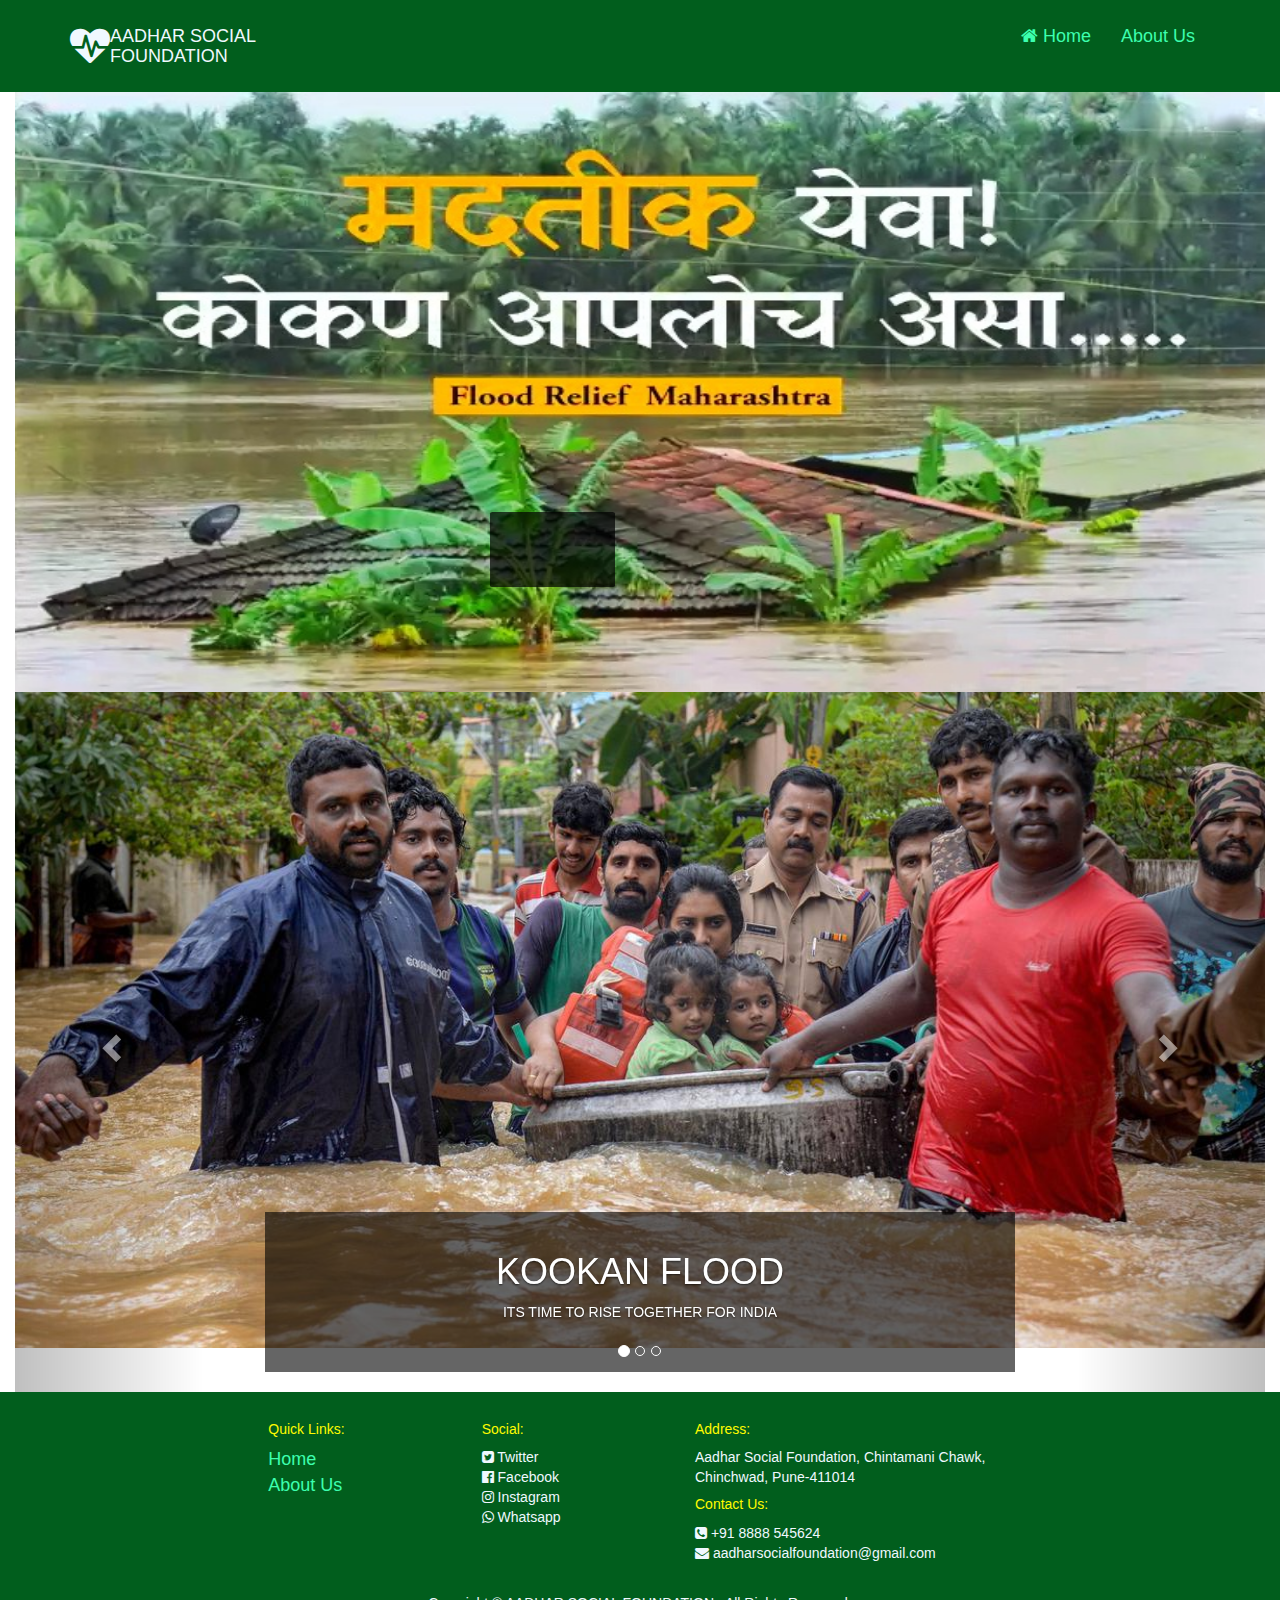
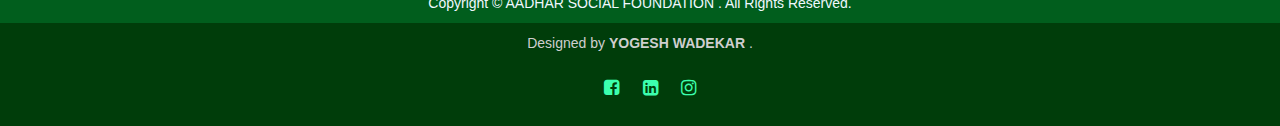
<file: index.html>
<!DOCTYPE html>
<html lang="en">
<head>
    <meta charset="UTF-8">
    <meta http-equiv="X-UA-Compatible" content="IE=edge">
    <meta name="viewport" content="width=device-width, initial-scale=1.0">
    <title>AADHAR SOCIAL FOUNDATION</title>

    <link rel="stylesheet" href="https://maxcdn.bootstrapcdn.com/bootstrap/3.3.7/css/bootstrap.min.css">
    <link rel="stylesheet" href="https://maxcdn.bootstrapcdn.com/font-awesome/4.4.0/css/font-awesome.min.css">      <!--for icon-->

    <script src="https://ajax.googleapis.com/ajax/libs/jquery/1.12.4/jquery.min.js"></script>

    <script src="https://maxcdn.bootstrapcdn.com/bootstrap/3.3.7/js/bootstrap.min.js"></script>

    <link rel="stylesheet" href="css/style.css">

</head>
<body>


    <!--    navigation bar  -->
    <div class="nav_color">
        <nav class="navbar nav">
            <div class="container">
                <div class="navbar-header">
                    <div class="navbar-brand navigation">
                        <div class="fa fa-heartbeat"></div>
                        <div class="site_name">AADHAR SOCIAL FOUNDATION</div>
                    </div>
                    <div>
                        <button type="button" class="menu navbar-toggle" data-target="#navigation" data-toggle="collapse">
                            <span class="fa fa-list fa-2x"></span>
                        </button>
                    </div>
                </div>
                <div id="navigation" class="collapse navbar-collapse">
                    <ul class="nav navbar-nav navbar-right">
                        <li><a href="index.html" class=""><span class="fa fa-home"></span> Home</a></li>
                        <li><a href="about.html">About Us</a></li>
                    </ul>
                </div>
            </div>
        </nav>
    </div>

    <!--    donate button    -->
    <div class="container-fluid">
        <center>
        <div class="donate">
            <div>
                <img src="img/14-01.jpeg" class="donate_pic">
            </div>
            <div id="razorpay" class="donate_btn">
                <form><script src="https://checkout.razorpay.com/v1/payment-button.js" data-payment_button_id="pl_HlsQpPDy6wfAZ7" async> </script> </form>
            </div>
        </div>
        </center>
    </div>
    
    <!--    carousel    -->
    <div class="container-fluid">
        <div>
            <div id="slide_show" class="carousel slide" data-ride="carousel">
                <ol class="carousel-indicators">
                    <li class="active" data-target="#slide_show" data-slide-to=0 active></li>
                    <li data-target="#slide_show" data-slide-to=1></li>
                    <li data-target="#slide_show" data-slide-to=2></li>

                </ol>
                
                <div class="carousel-inner">
                    <div class="item active">
                        <img class="img_slide" src="img/11.jpg">
                        <div class="carousel-caption">
                            <h1>KOOKAN FLOOD</h1>
                            <p>ITS TIME TO RISE TOGETHER FOR INDIA</p>
                            <h3><a class="caption_btn"><form><script src="https://checkout.razorpay.com/v1/payment-button.js" data-payment_button_id="pl_HlsQpPDy6wfAZ7" async> </script> </form></a></h3>
                        </div>
                    </div>
                    <div class="item">
                        <img src="img/12.jpg" class="img_slide">
                        <div class="carousel-caption">
                            <h1>SATARA FLOOD</h1>
                            <p>ITS TIME TO RISE TOGETHER FOR INDIA</p>
                            <h3><a class="caption_btn"><form><script src="https://checkout.razorpay.com/v1/payment-button.js" data-payment_button_id="pl_HlsQpPDy6wfAZ7" async> </script> </form></a></h3>
                        </div>
                    </div>
                    <div class="item">
                        <img src="img/13.jpg" class="img_slide">
                        <div class="carousel-caption">
                            <h1>KOLHAPUR FLOOD</h1>
                            <p>You too have a stake in this collective responsibility.</p>
                            <h3><a class="caption_btn"><form><script src="https://checkout.razorpay.com/v1/payment-button.js" data-payment_button_id="pl_HlsQpPDy6wfAZ7" async> </script> </form></a></h3>
                        </div>
                    </div>
                    
                </div>

                <div>
                    <a class="left carousel-control" href="#slide_show" data-slide="prev"><span class="glyphicon glyphicon-chevron-left"></span></a>
                    <a class="right carousel-control" href="#slide_show" data-slide="next"><span class="glyphicon glyphicon-chevron-right"></span></a>
                </div>

            </div>
        </div>
    </div>


    <!--    footer    -->
    <div>
        <footer class="container-fluid">
            <div class="row foot">
                <div class="col-sm-3 col-sm-push-2">
                    <div>
                        <h5 class="to_list_header">Quick Links:</h5>
                        <ul class="to_links">
                            <li><a href="index.html">Home</a></li>
                            <li><a href="about.html">About Us</a></li>
                        </ul>
                    </div>
                </div>
                <div class="col-sm-3 col-sm-push-1">
                    <h5 class="to_list_header">Social:</h5> 
                    <ul class="to_links">
                        <li><span class="fa fa-twitter-square"></span> Twitter</li>
                        <li><span class="fa fa-facebook-official"></span> Facebook</li>
                        <li><span class="fa fa-instagram"></span> Instagram</li>
                        <li><span class="fa fa-whatsapp"></span> Whatsapp</li>
                    </ul>
                </div>
                <div class="col-sm-4 col-sm-push-0">
                    <h5 class="to_list_header">Address:</h5>
                    <ul class="to_links">
                        <li>Aadhar Social Foundation, Chintamani Chawk, Chinchwad, Pune-411014</li>
                        <h5 class="contact">Contact Us:</h5>
                        <li><span class="fa fa-phone-square"></span> +91 8888 545624</li>
                        <li><span class="fa fa-envelope"></span> aadharsocialfoundation@gmail.com</li>
                    </ul>
                </div>
            </div>
            <div class="text-center">
                <p>Copyright &copy; AADHAR SOCIAL FOUNDATION . All Rights Reserved.</p>
            </div>        
        </footer>
    </div>


    <div class="author text-center">
        <p>Designed by <b>YOGESH WADEKAR </b>.</p>
        <ul class="author_social">
            <li class="social"><a href=""><span class="fa fa-facebook-square" target="_blank"></span></a></li>
            <li class="social"><a href=""><span class="fa fa-linkedin-square" target="_blank"></span></a></li>
            <li class="social"><a href=""><span class="fa fa-instagram" target="_blank"></span></a></li>
        </ul>
    </div>


</body>
</html>
</file>
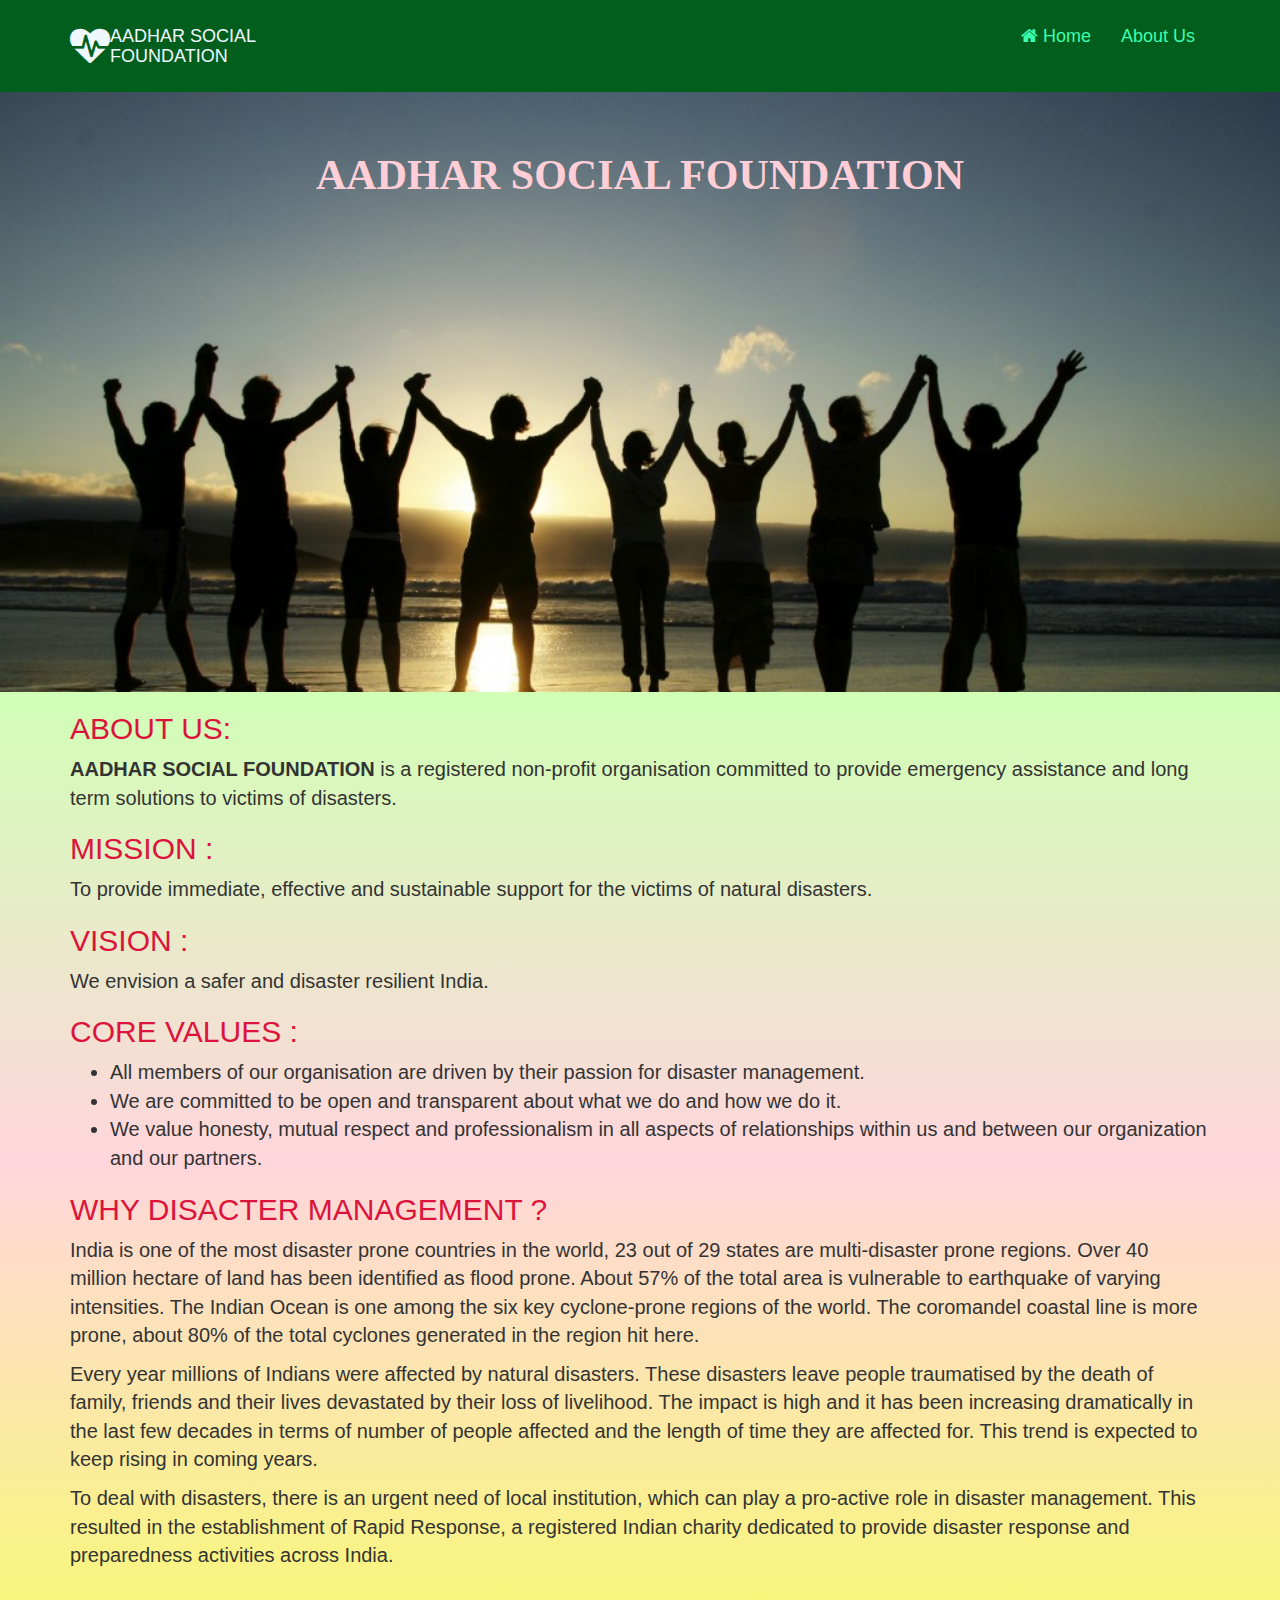
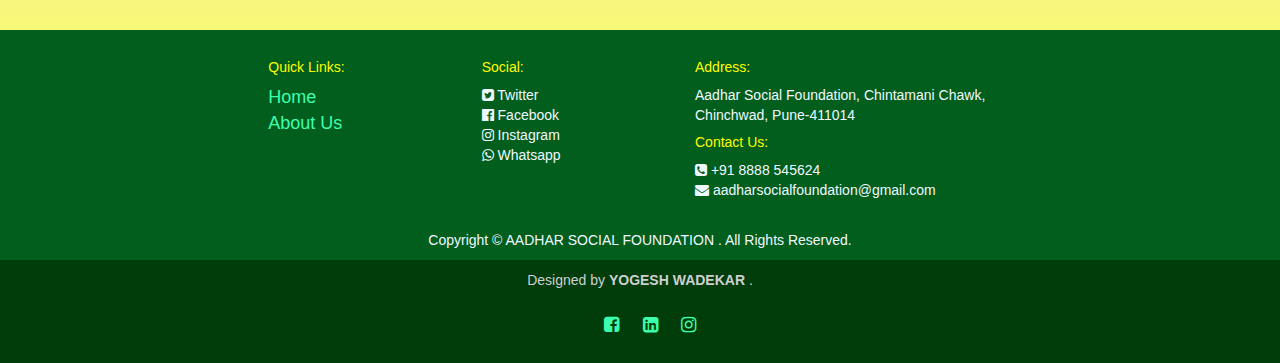
<file: about.html>
<!DOCTYPE html>
<html lang="en">
<head>
    <meta charset="UTF-8">
    <meta http-equiv="X-UA-Compatible" content="IE=edge">
    <meta name="viewport" content="width=device-width, initial-scale=1.0">
    <title>AADHAR SOCIAL FOUNDATION</title>

    <link rel="stylesheet" href="https://maxcdn.bootstrapcdn.com/bootstrap/3.3.7/css/bootstrap.min.css">
    <link rel="stylesheet" href="https://maxcdn.bootstrapcdn.com/font-awesome/4.4.0/css/font-awesome.min.css">      <!--for icon-->

    <script src="https://ajax.googleapis.com/ajax/libs/jquery/1.12.4/jquery.min.js"></script>

    <script src="https://maxcdn.bootstrapcdn.com/bootstrap/3.3.7/js/bootstrap.min.js"></script>

    <link rel="stylesheet" href="css/style.css">

</head>
<body>


    <!--    navigation bar  -->
    <div class="nav_color">
        <nav class="navbar nav">
            <div class="container">
                <div class="navbar-header">
                    <div class="navbar-brand navigation">
                        <div class="fa fa-heartbeat"></div>
                        <div class="site_name">AADHAR SOCIAL FOUNDATION</div>
                    </div>
                    <div>
                        <button type="button" class="menu navbar-toggle" data-target="#navigation" data-toggle="collapse">
                            <span class="fa fa-list fa-2x"></span>
                        </button>
                    </div>
                </div>
                <div id="navigation" class="collapse navbar-collapse">
                    <ul class="nav navbar-nav navbar-right">
                        <li><a href="index.html" class=""><span class="fa fa-home"></span> Home</a></li>
                        <li><a href="about.html">About Us</a></li>
                    </ul>
                </div>
            </div>
        </nav>
    </div>


    <div class="img_about text-center">
        <h1 class="about_name"><b>AADHAR SOCIAL FOUNDATION</b></h1>
    </div>
    

    <div class="about">
        <div class="container">
            <div>
                <h2>ABOUT US:</h2>
                <p>
                    <b>AADHAR SOCIAL FOUNDATION</b> is a registered non-profit organisation committed to provide emergency assistance and long term solutions to victims of disasters.
                </p>
            </div>

            <div>
                <h2>MISSION :</h2>
                <p>
                    To provide immediate, effective and sustainable support for the victims of natural disasters.
                </p>
            </div>

            <div>
                <h2>VISION :</h2>
                <p>
                    We envision a safer and disaster resilient India.
                </p>
            </div>

            <div>
                <h2>CORE VALUES :</h2>
                <ul>
                    <li>
                        All members of our organisation are driven by their passion for disaster management.
                    </li>
                    <li>
                        We are committed to be open and transparent about what we do and how we do it.
                    </li>
                    <li>
                        We value honesty, mutual respect and professionalism in all aspects of relationships within us and between our organization and our partners.
                    </li>
                </ul>
            </div>

            <div>
                <h2>WHY DISACTER MANAGEMENT ?</h2>
                <P>
                    India is one of the most disaster prone countries in the world, 23 out of 29 states are multi-disaster prone regions. Over 40 million hectare of land has been identified as flood prone. About 57% of the total area is vulnerable to earthquake of varying intensities. The Indian Ocean is one among the six key cyclone-prone regions of the world. The coromandel coastal line is more prone, about 80% of the total cyclones generated in the region hit here.
                </P>
                <p>
                    Every year millions of Indians were affected by natural disasters. These disasters leave people traumatised by the death of family, friends and their lives devastated by their loss of livelihood. The impact is high and it has been increasing dramatically in the last few decades in terms of number of people affected and the length of time they are affected for. This trend is expected to keep rising in coming years.
                </p>
                <p>
                    To deal with disasters, there is an urgent need of local institution, which can play a pro-active role in disaster management. This resulted in the establishment of Rapid Response, a registered Indian charity dedicated to provide disaster response and preparedness activities across India.
                </p>
            </div>


        </div>
    </div>




    <!--    footer    -->
    <div>
        <footer class="container-fluid">
            <div class="row foot">
                <div class="col-sm-3 col-sm-push-2">
                    <div>
                        <h5 class="to_list_header">Quick Links:</h5>
                        <ul class="to_links">
                            <li><a href="index.html">Home</a></li>
                            <li><a href="about.html">About Us</a></li>
                        </ul>
                    </div>
                </div>
                <div class="col-sm-3 col-sm-push-1">
                    <h5 class="to_list_header">Social:</h5> 
                    <ul class="to_links">
                        <li><span class="fa fa-twitter-square"></span> Twitter</li>
                        <li><span class="fa fa-facebook-official"></span> Facebook</li>
                        <li><span class="fa fa-instagram"></span> Instagram</li>
                        <li><span class="fa fa-whatsapp"></span> Whatsapp</li>
                    </ul>
                </div>
                <div class="col-sm-4 col-sm-push-0">
                    <h5 class="to_list_header">Address:</h5>
                    <ul class="to_links">
                        <li>Aadhar Social Foundation, Chintamani Chawk, Chinchwad, Pune-411014</li>
                        <h5 class="contact">Contact Us:</h5>
                        <li><span class="fa fa-phone-square"></span> +91 8888 545624</li>
                        <li><span class="fa fa-envelope"></span> aadharsocialfoundation@gmail.com</li>
                    </ul>
                </div>
            </div>
            <div class="text-center">
                <p>Copyright &copy; AADHAR SOCIAL FOUNDATION . All Rights Reserved.</p>
            </div>        
        </footer>
    </div>


    <div class="author text-center">
        <p>Designed by <b>YOGESH WADEKAR </b>.</p>
        <ul class="author_social">
            <li class="social"><a href=""><span class="fa fa-facebook-square" target="_blank"></span></a></li>
            <li class="social"><a href=""><span class="fa fa-linkedin-square" target="_blank"></span></a></li>
            <li class="social"><a href=""><span class="fa fa-instagram" target="_blank"></span></a></li>
        </ul>
    </div>

</body>
</html>
</file>
<file: css/style.css>
/***** body *****/

.about{
    padding-bottom: 50px;
    font-size: 20px;
    font-family: 'Lucida Grande', 'Lucida Sans', Arial, sans-serif;
    background: linear-gradient(rgb(209, 255, 182),rgb(255, 214, 220),rgba(248, 248, 118, 0.993));
}

h2{
    color: crimson;
    font-family:Tahoma, Verdana, sans-serif 'Open Sans', 'Helvetica Neue', sans-serif;
}

a{
    color: rgb(60, 255, 174);
    font-size: 18px;
}
a:hover{
    color: rgb(255, 0, 179);
}

/***** navigation ******/

.nav_color{
    padding: 10px 0px;
}

.navigation{
    display: inline-block;
}
.nav_name{
    float: left;
    font-size: 30px;
    margin: 0px 20px;
}
.fa-heartbeat{
    float: left;
    font-size: 40px;
}



/***** img slide show *****/

.carousel-caption{
    background-color: rgba(0, 0, 0, 0.603);
}

.caption_btn{
    font-size: 30px;
}

.item{
    height: 700px;
}

.img_slide{
    position: relative;
    height: 100%;
    width: 100%;

}


/***** donate box *****/


.donate{
    margin-top: 0px;
    display: block;
    position: relative;
}


.donate_pic{
    position: relative;
    height: 600px;
    width: 100%;
}


.donate_btn{
    position: absolute;
    top: 70%;
    left: 38%;
    padding: 3% 5%;
    border-radius: 2%;
    background-color: rgba(0, 0, 0, 0.705);
}


/***** about us page *****/


.img_about{
    background-image: url('../img/community.jpg');
    background-size: cover;
    margin-top: -20px;
    height: 600px;
    width: 100%;
}

.about_name{
    padding-top: 60px;
    font-size: 42px;
    font-family: cursive;
    color: rgb(255, 206, 214);
}


/***** footer *****/

footer,.nav_color{
    background-color: rgb(1, 94, 29);
    color: aliceblue;
}


.foot{
    padding : 20px 0px;
}

.to_list_header{
    margin-left: 40px;
    color: rgb(255, 251, 0);
}
.contact{
    color: rgb(255, 251, 0);
}
.to_links{
    list-style: none;
}

.author{
    padding: 10px;
    background-color: rgb(0, 61, 10);
    color: rgb(207, 207, 207);
    font-family: 'Gill Sans', 'Gill Sans MT', Calibri, 'Trebuchet MS', sans-serif;

}
.social{
    display: inline;
    margin-right: 20px;
    text-decoration: none;
    list-style: none;
    font-size: 30px;
}



@media(max-width:768px){

    h2{
        font-size: 20px;
    }
    a{
        font-size: 16px;
    }
    .about{
        font-size: 14px;
    }


/***** donate box *****/
    
    .donate_pic{
        height: 300px;
        width: 100%;
        margin-bottom: 20px;
    }
    
    .donate_btn{
        top: 73%;
        left: 18%;
        padding: 3% 10%;

    }


/***** img slide show *****/

.item{
    height: 380px;
}

.caption_btn{
    font-size: 20px;
}
h1{
    font-size: 25px;
}
.carousel-caption{
    margin: 0px -52px;
    margin-top: -20px;
    background-color: rgb(26, 77, 51);
}
.carousel-inner {
    margin-bottom: 20px;
}
.carousel-control{
    margin-bottom: 0px;
}


/***** about us page *****/

    .img_about{
        background-size: fill;
        height: 300px;
        width: 100%;
    }

    .about_name{
        padding-top: 30px;
        font-size: 25px;
    }


/***** footer *****/

    footer{
        text-align: center;
    }

    .to_list_header{
        margin-left: 0px;
    }
    ul{
        margin-left: -50px;
    }

}
</file>
